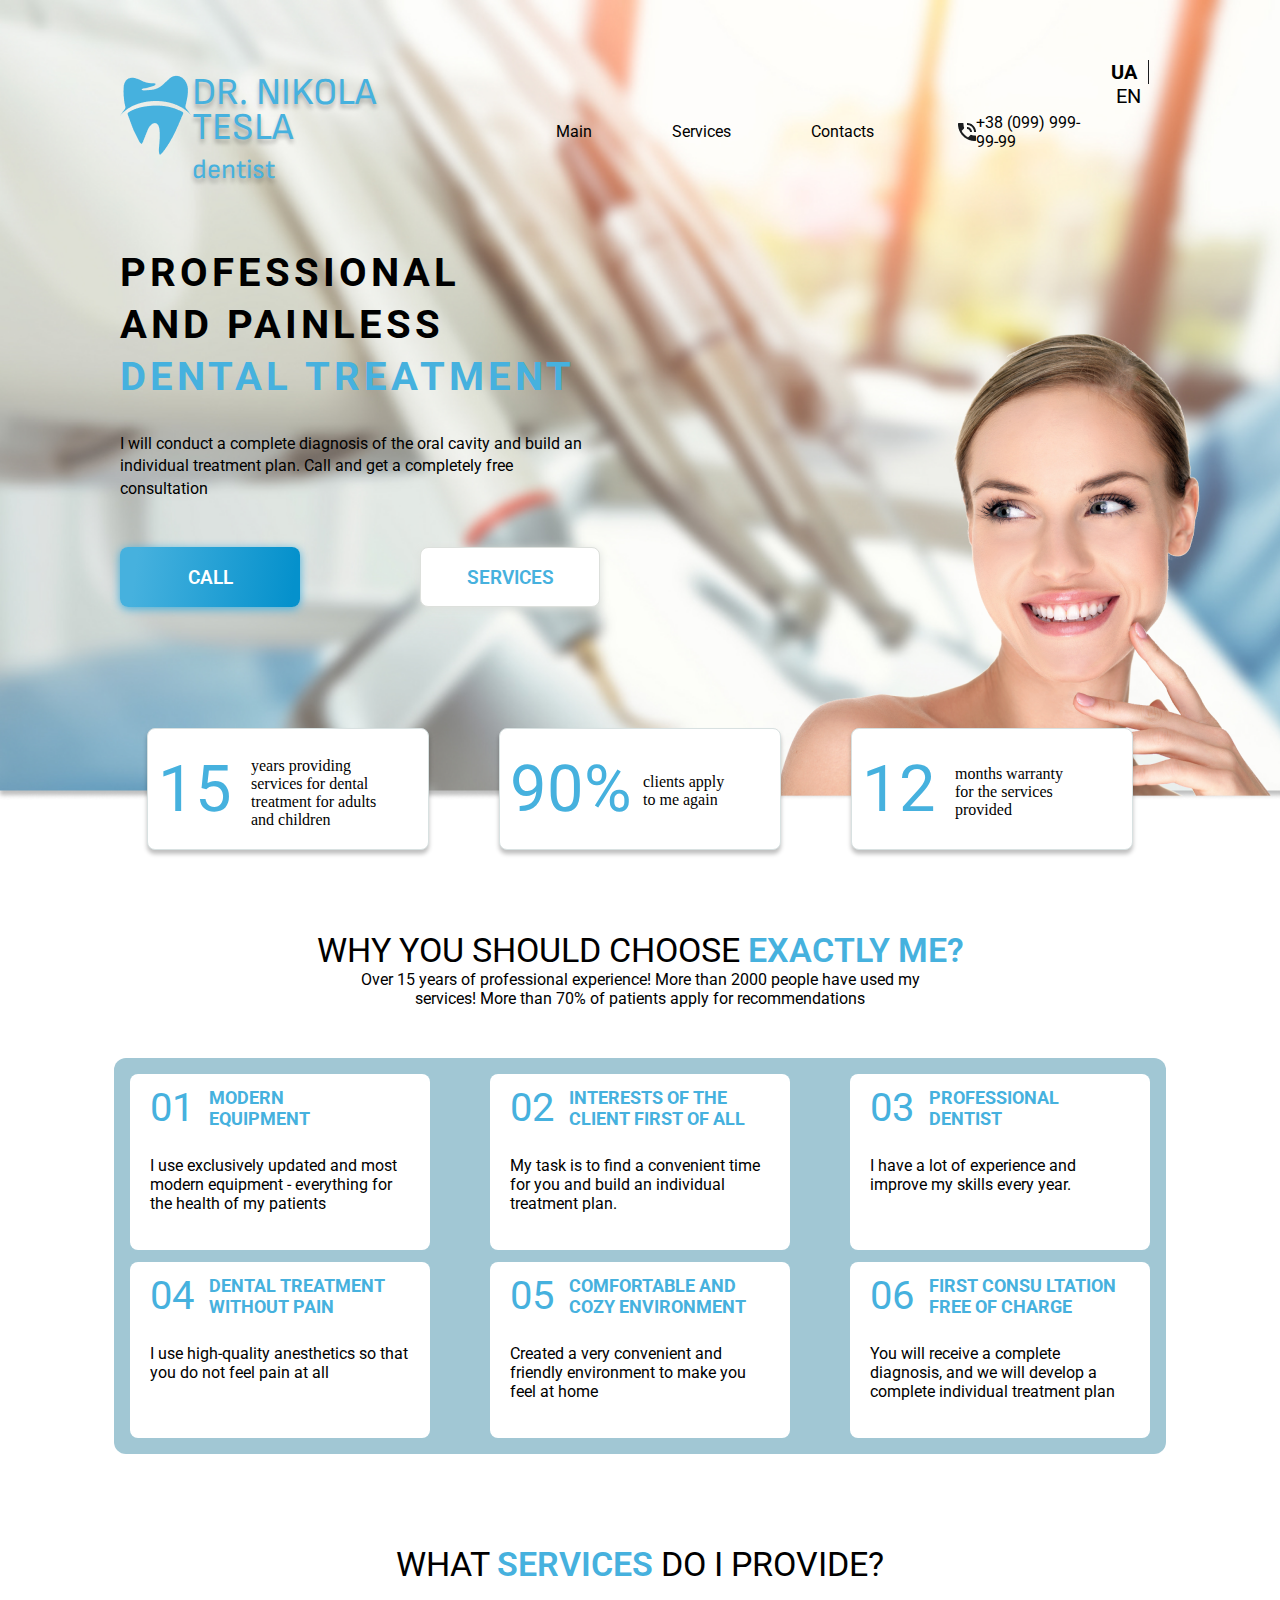
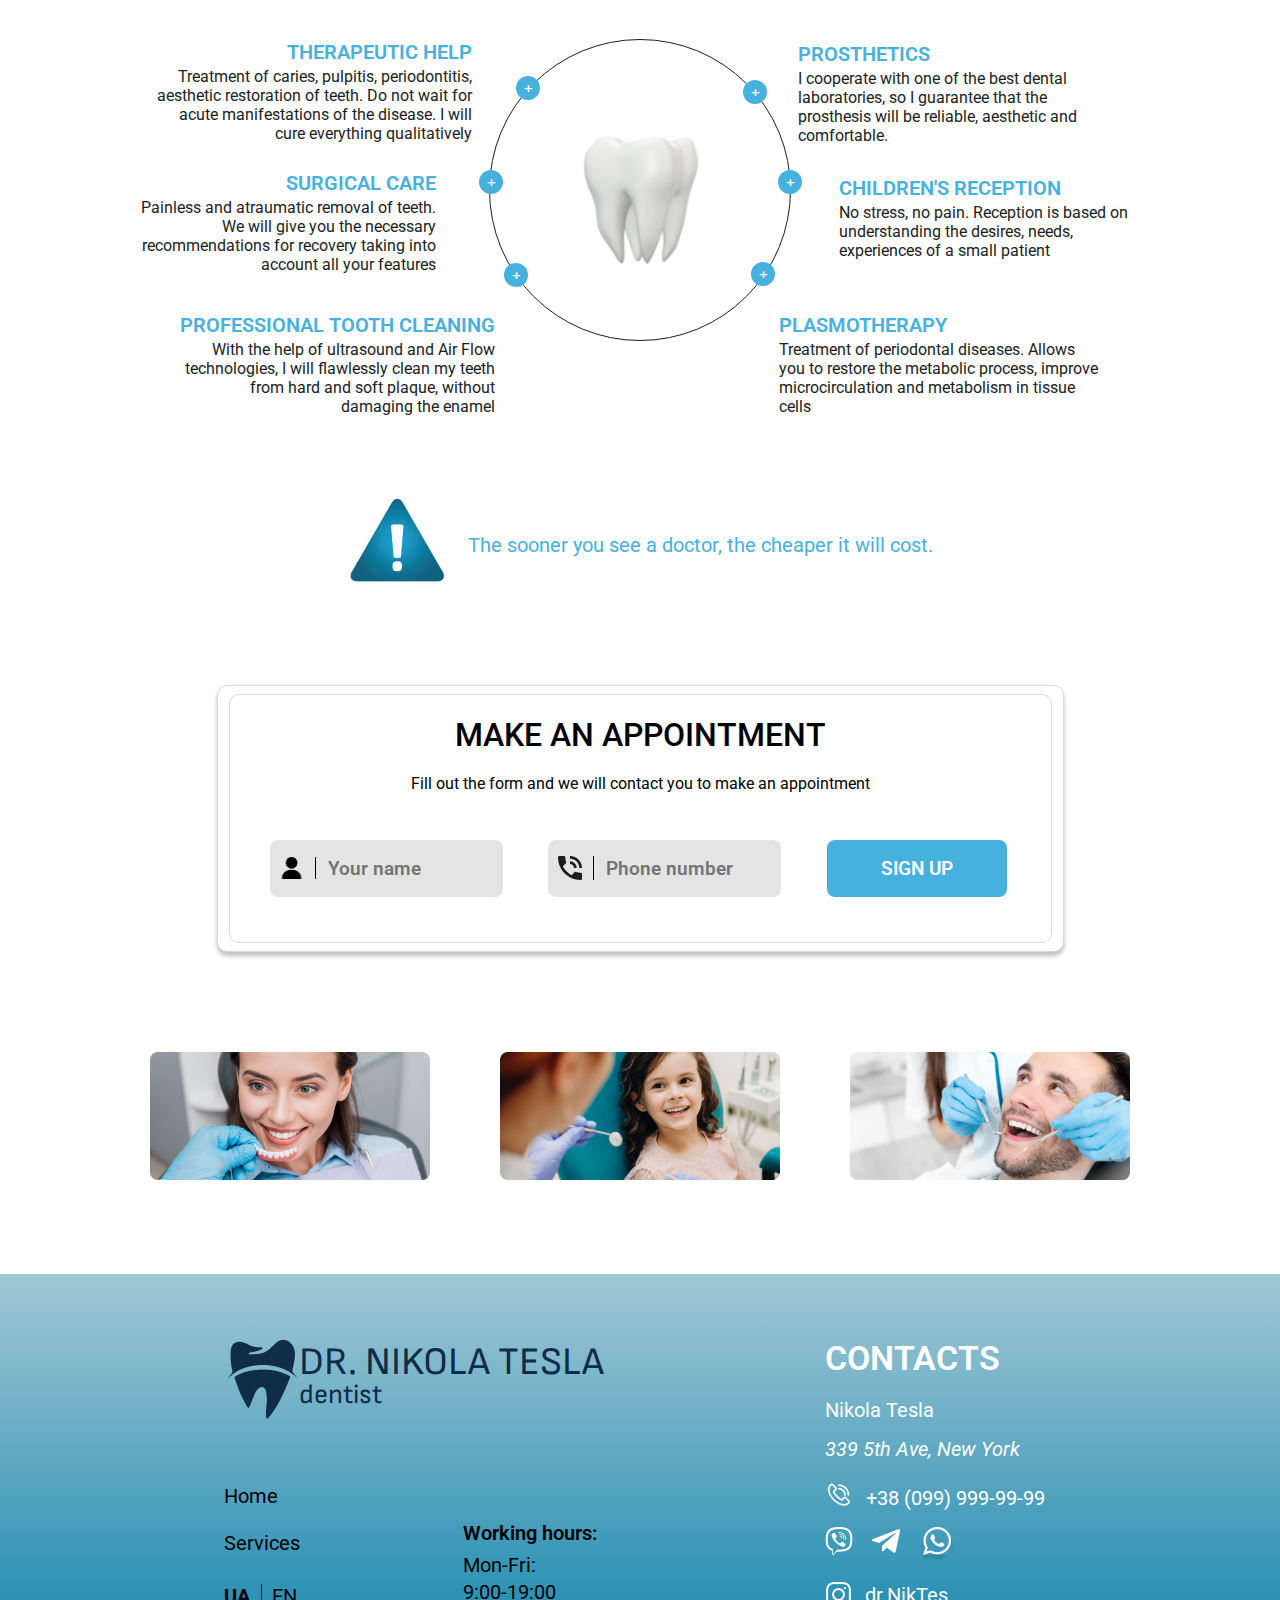
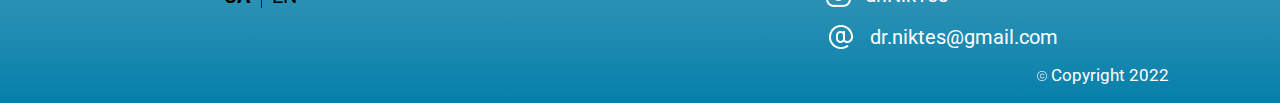
<file: index.html>
<!DOCTYPE html>
<html lang="en">
<head>
    <meta charset="UTF-8">
    <meta http-equiv="X-UA-Compatible" content="IE=edge">
    <meta name="viewport" content="width=device-width, initial-scale=1, maximum-scale=1, user-scalable=0">

    <title>Document</title>
    <link rel="stylesheet" href="style_1.css">
    <link rel="stylesheet" href="adapt-1300px.css">

    <link rel="preconnect" href="https://fonts.googleapis.com">
    <link rel="preconnect" href="https://fonts.gstatic.com" crossorigin>
    <link href="https://fonts.googleapis.com/css2?family=Sofia+Sans:wght@400;700&display=swap" rel="stylesheet">

    <link rel="preconnect" href="https://fonts.googleapis.com">
    <link rel="preconnect" href="https://fonts.gstatic.com" crossorigin>
    <link href="https://fonts.googleapis.com/css2?family=Roboto:wght@400;500;700&family=Sofia+Sans:wght@400;700&display=swap"
          rel="stylesheet">


</head>
<body>
<!--one-screen-->
<div class="for-all-content">
<section class="first-screen">
    <div class="container">
        <div class="header-line">   <!--header-->
            <div class="logo">            <!-- general logo -->
                <div class="logo-tooth">                       <!--зуб  -->
                    <img src="img/tooth1.png" alt="">
                </div>
                <div class="logo-text">        <!--text-->
                    DR. NIKOLA TESLA <span class="dent"><br> dentist</span>
                </div>
            </div>

            <div class="nav">
                <div><a class="nav-item" href="#">Main</a></div>
                <div><a class="nav-item" href="#">Services</a></div>
                <div><a class="nav-item" href="#">Contacts</a></div>

            </div>

            <div class="contact">
                <div class="contact-photo">
                    <img src="img/phone_black.png" alt="">
                    <a href="#">+38 (099) 999-99-99</a>
                </div>
                <div class="language"><a class="language-ua active" href="#">UA</a> <a class="language-en"
                                                                                       href="#">EN</a>
                </div>
            </div>
        </div>

        <!--Description dentist-->
        <main>
            <div class="text-lable">
                PROFESSIONAL <br> AND PAINLESS <span class="dental"> <br> DENTAL TREATMENT</span>
            </div>

            <div class="description">
                I will conduct a complete diagnosis of the oral cavity and build
                an individual treatment plan. Call and get a completely free consultation
            </div>
        </main>

        <!--Button-->

        <div class="but">
            <div class="but-one">
                <button class="butt-one"><a class="a-one" href="tel:+389885858575">CALL</a></button>
            </div>
            <div class="but-two">
                <button class="butt-two"><a class="a-two" href="">SERVICES</a></button>
            </div>
        </div>

    </div>


    <!--image-->
    <div class="image">
        <div>
            <img src="img/woman.png" alt="">
        </div>
    </div>

    <!--  Achievements-->

</section>

<section class="achievements">
    <div class="conteiner">

        <div class="conteiner-card">

            <!--card 1-->
            <div class="card-achiev">
                <div class="cont-achiev">
                    <div class="num">15</div>
                    <div class="text-one">years providing services for dental treatment for adults and children</div>
                </div>
            </div>

            <!--card 2-->
            <div class="card-achiev">
                <div class="cont-achiev">
                    <div class="num-90">90%</div>
                    <div class="text-two">clients apply to me again</div>
                </div>
            </div>

            <!--card 3-->
            <div class="card-achiev">
                <div class="cont-achiev">
                    <div class="num">12</div>
                    <div class="text-three">months warranty for the services provided</div>
                </div>
            </div>

        </div>
    </div>
</section>

<!--two-screen-->

<section class="two-screen">
    <!--Container Why-->

    <div class="conteiner-who">
        <div class="con-who">
            <div class="text-who"><span class="black">WHY YOU SHOULD CHOOSE</span> EXACTLY ME?</div>
            <div class="text-descript">Over 15 years of professional experience! More than 2000 people
                have used my services! More than 70% of patients apply for recommendations
            </div>
        </div>

        <!--Card WHO YOU?-->
        <div class="container">
            <div class="while-cards">

                <!--card 1-->

                <div class="card-one">
                    <div class="content-inner">
                        <div class="content-inner-header">
                            <div class="number">01</div>
                            <div class="heder-blue">MODERN <br> EQUIPMENT</div>
                        </div>
                        <div class="descript-black">
                            I use exclusively updated and most modern equipment - everything for the health of my
                            patients
                        </div>
                    </div>
                </div>

                <div class="card-one">
                    <div class="content-inner">
                        <div class="content-inner-header">
                            <div class="number">02</div>
                            <div class="heder-blue">INTERESTS OF THE <br> CLIENT FIRST OF ALL</div>
                        </div>
                        <div class="descript-black">
                            My task is to find a convenient time for you and build an individual treatment plan.
                        </div>
                    </div>
                </div>


                <div class="card-one">
                    <div class="content-inner">
                        <div class="content-inner-header">
                            <div class="number">03</div>
                            <div class="heder-blue">PROFESSIONAL<br>DENTIST</div>
                        </div>
                        <div class="descript-black">
                            I have a lot of experience and improve my skills every year.
                        </div>
                    </div>
                </div>


                <div class="card-one">
                    <div class="content-inner">
                        <div class="content-inner-header">
                            <div class="number">04</div>
                            <div class="heder-blue">DENTAL TREATMENT <br>WITHOUT PAIN </div>
                        </div>
                        <div class="descript-black">
                            I use high-quality anesthetics so that you do not feel pain at all
                        </div>
                    </div>


                </div>
                <div class="card-one">
                    <div class="content-inner">
                        <div class="content-inner-header">
                            <div class="number">05</div>
                            <div class="heder-blue">COMFORTABLE AND <br>COZY ENVIRONMENT </div>
                        </div>
                        <div class="descript-black">
                            Created a very convenient
                            and friendly environment to make you feel at home
                        </div>
                    </div>
                </div>


                <div class="card-one">
                    <div class="content-inner">
                        <div class="content-inner-header">
                            <div class="number">06</div>
                            <div class="heder-blue">FIRST CONSU LTATION <br> FREE OF CHARGE</div>
                        </div>
                        <div class="descript-black">
                            You will receive a complete diagnosis,
                            and we will develop a complete individual treatment plan
                        </div>
                    </div>
                </div>
            </div>
        </div>
    </div>


</section>

<!-- three section-->

<section class="three-screen">
        
            <div class="header-services">
                WHAT <span class="services" >SERVICES</span> DO I PROVIDE?
            </div>

<div class="main-providedServices-block" >
        
    <div class="conteiner-tooth-in-rine">
            <div class="ring">

               <!--+++++-->
                <button class="b-one">+</button>
                <button class="b-two">+</button>
                <button class="b-three">+</button>
                <button class="b-four">+</button>
                <button class="b-five">+</button>
                <button class="b-six">+</button>

                  <div class="tooth">
                    <img src="img/tooth3.png" alt="">
                </div>

            </div>

            
             <!--bloks-->
                <div class="all-in-three">
                <div class="help-right-one">
                    <div class="header-servis">THERAPEUTIC HELP</div>
                    <div class="desc">Treatment of caries, pulpitis, periodontitis, aesthetic restoration of teeth.
                                Do not wait for acute manifestations of the disease. I will cure everything qualitatively</div>
                </div>

                     <!--2-->
                    <div class="help-right-two">
                        <div class="header-servis">SURGICAL CARE</div>
                        <div class="desc">Painless and atraumatic
                                        removal of teeth. We will give you the necessary recommendations for recovery
                                        taking into account all your features
                        </div>
                    </div>

                    <!--3-->
                    <div class="help-right-three">
                        <div class="header-servis">PROFESSIONAL TOOTH CLEANING</div>
                        <div class="desc">With the help of ultrasound and Air Flow technologies, I will flawlessly clean my teeth from hard and soft plaque,
                                        without damaging the enamel</div>
                    </div>

                    <!--4-->
                    <div class="help-left-four">
                        <div class="header-servis">PROSTHETICS</div>
                        <div class="desc">I cooperate with one of the best dental laboratories, so I guarantee that the prosthesis will be reliable, aesthetic and comfortable.
                        </div>
                    </div>

                    <!--5-->
                    <div class="help-left-five">
                        <div class="header-servis">CHILDREN'S RECEPTION</div>
                        <div class="desc">No stress, no pain. Reception is based on understanding the desires, needs, experiences of a small patient</div>
                    </div>

                    <!--6-->
                    <div class="help-left-six">
                        <div class="header-servis">PLASMOTHERAPY</div>
                        <div class="desc">Treatment of periodontal diseases. Allows you to restore the metabolic process, improve microcirculation and metabolism in tissue cells</div>
                    </div>
                </div>
    </div> 
    
    

</div> <!--//main-providedServices-block-->


 </section>

  <!--four-section-alert-->

 <section class="alert">
    <div class="conteiner">
        <div class="trigon">
          <img src="img/trigon.png" alt="">
        </div>
        <div class="text-alert"> 
            The sooner you see a doctor, the cheaper it will cost.
        </div>
      
    </div>
  </section>


  <!--appointment-->
  
  <section class="appointment">
    <div class="border-outer">
        <div class="border-inner">
            <h2>Make an appointment</h2>
            <p>Fill out the form and we will contact you to make an appointment</p>
        <div class="appointment-conteiner">
            <div class="appointment-name">
                <img src="img/man.svg" height="24px" alt="">
                <input type="text" id="user-name" name="name" placeholder="Your name">
            </div>
            <div class="appointment-tell">
                <img src="img/tell.svg" height="24px" alt="">
                <input type="number" id="user-tell" name="phone" placeholder="Phone number">
            </div>
            <button type="submit" id="appointment-button">SIGN UP</button>
        </div>
        </div>
    </div>
  </section>

  

 <section class="photo-all">
    <div class="conteiner">
      <div class="photo-conteiner"> 
        <div class="photo"> <img src="img/photo1.jpg" alt=""> </div>
        <div class="photo"> <img src="img/photo2.jpg" alt=""> </div>
        <div class="photo"> <img src="img/photo3.jpg" alt=""> </div>
      </div>
    </div>
   </section>



 <!--footer-->
    <section class="footer">
        <!-- <div class="conteiner-for-text"> -->
            <!--logo-->
            <div class="footer-logo">
            <div class="conteiner-logo-thooth">
                <div class=photo-thooth-blue">
                    <img src="img/tooth2.png" alt="">
                </div>
                <div class="header-logo">
                    DR. NIKOLA TESLA <br><span class="dentist-text"> dentist </span>
                </div>
            </div>
            

            <!--block home-->
            <div class="home-working">
                <div class="home-language">
            <div class="home">
                <div class="home-home"><a href="#">Home</a> </div>
                <div class="home-services"> <a href="#">Services</a> </div>
            </div>

            <div class="language">
                <a class="language-ua active" href="#">UA</a> 
                <a class="language-en" href="#">EN</a>
            </div>
                </div>

            <!--working hours-->
            <div class="working">
                <div class="header-working">
                    Working hours:
                </div>
                <div class="mon-fri">
                    Mon-Fri:
                    <br>9:00-19:00</br>
                </div>
            </div>

            </div>

            </div>
            <!--Contacts-->
            <div class="contacts">
                <h2>CONTACTS</h2>
                    <p class="details-text">Nikola Tesla</p>
                     <address>339 5th Ave, New York</address> 
                    
                    
                        <div class="contacts-tell">
                            <a href="tel:+380999999999"><img src="img/phone_white.png" alt=""></a> 
                            <a href="tel:+380999999999">+38 (099) 999-99-99</a> 
                        </div>
                         
                    

                    <div class="details-photo-sotial">
                        <a href="#"><img src="img/viber.png" alt=""></a> 
                        <a href="#"><img src="img/telegram.png" alt=""></a> 
                        <a href="#"><img src="img/whatsapp.png" alt=""></a> 
                    </div>

                    <div class="details-block">
                        
                        <a href="https://instagram.com/dr.NikTes">
                            <img src="img/instagram.png" alt="">
                            dr.NikTes
                        </a>
                        

                        <div class="email-block">
                        <a href="mailto:drinktes@gmail.com">
                            <img src="img/email.png" alt="">
                            dr.niktes@gmail.com
                        </a>
                        </div>
                        
                        
                    </div>
                            
           <div class="footer-copyright">
                            <img src="img/copyright.png" alt="" height="10px" width="10px" >
                            Copyright 2022
                        </div>
                
            </div>

            
        <!-- </div> -->

    </section>
</div>
  
</body>
</html>
</file>
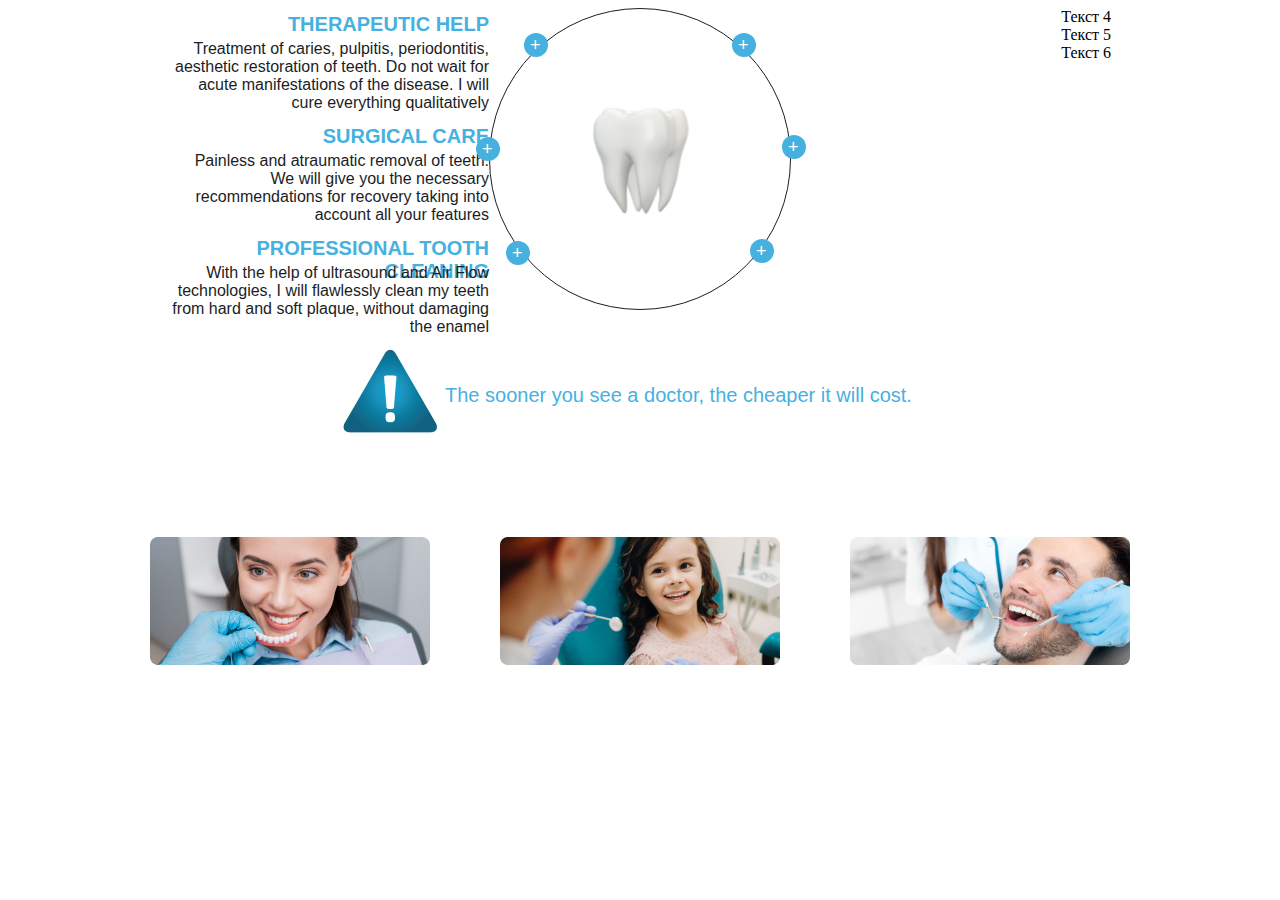
<file: index_gpt.html>
<!DOCTYPE html>
<html lang="en">
<head>
  <meta charset="UTF-8">
  <meta name="viewport" content="width=device-width, initial-scale=1.0">
  <title>Document</title>
  <link rel="stylesheet" href="style.css">
</head>
<body>

<section class="three">
  <div class="container">
  <div class="column">
    <div class="text-block">
      <div class="help-right-one">
                <div class="header-servis">THERAPEUTIC HELP</div>
                <div class="desc">Treatment of caries, pulpitis, periodontitis, aesthetic restoration of teeth.
                      Do not wait for acute manifestations of the disease. I will cure everything qualitatively</div>
                
                </div>
  </div>
    <div class="text-block">
      
                        <div class="header-servis">SURGICAL CARE</div>
                        <div class="desc">Painless and atraumatic
                                        removal of teeth. We will give you the necessary recommendations for recovery
                                        taking into account all your features
                        </div>
                    
    
  </div>

    <div class="text-block">
      
      <div class="header-servis">PROFESSIONAL TOOTH CLEANING</div>
                        <div class="desc">With the help of ultrasound and Air Flow technologies, I will flawlessly clean my teeth from hard and soft plaque,
                                        without damaging the enamel</div>
    

  </div>
</div>
  <div class="column">
    <div class="conteiner-tooth-in-rine">
            <div class="ring">

            <!--+++++-->
             <div class="conteiner-for-circles-one">
                <div class="conteiner-circle-1">
                    <div class="circle">
                        <div class="plus">+</div>
                    </div>  
                </div>


                <div class="conteiner-circle-2">
                    <div class="circle">
                        <div class="plus">+</div>
                    </div>
                </div>

                <div class="conteiner-circle-3">
                    <div class="circle">
                        <div class="plus">+</div>
                    </div>
                </div>

                <div class="conteiner-circle-4">
                    <div class="circle">
                        <div class="plus">+</div>
                    </div>
                </div>

                <div class="conteiner-circle-5">
                    <div class="circle">
                        <div class="plus">+</div>
                    </div>
                </div>

                <div class="conteiner-circle-6">
                    <div class="circle">
                        <div class="plus">+</div>
                    </div>
                </div>

                </div>

                <div class="tooth">
                    <img src="img/tooth3.png" alt="">
                </div>

        </div>
    </div>
  </div>
  <div class="column">
    <div class="text-block">Текст 4</div>
    <div class="text-block">Текст 5</div>
    <div class="text-block">Текст 6</div>
  </div>
</div>

</section>

  

<section class="client-form">
  <div class="conteiner">
    <div class="conteiner">
      
    </div>
  </div>



</section>

  <section class="alert">
    <div class="conteiner">
      <div class="conteiner-text">
        <div class="trigon">
          <img src="img/trigon.png" alt="">
        </div>
          <div class="text-alert"> 
            The sooner you see a doctor, the cheaper it will cost.
          </div>
      </div>
    </div>
  </section>


<section class="photo-all">
    <div class="conteiner">
      <div class="photo-conteiner"> 
        <div class="photo"> <img src="img/photo1.jpg" alt=""> </div>
        <div class="photo"> <img src="img/photo2.jpg" alt=""> </div>
        <div class="photo"> <img src="img/photo3.jpg" alt=""> </div>
      </div>
    </div>
  </section>

</body>
</html>
</file>
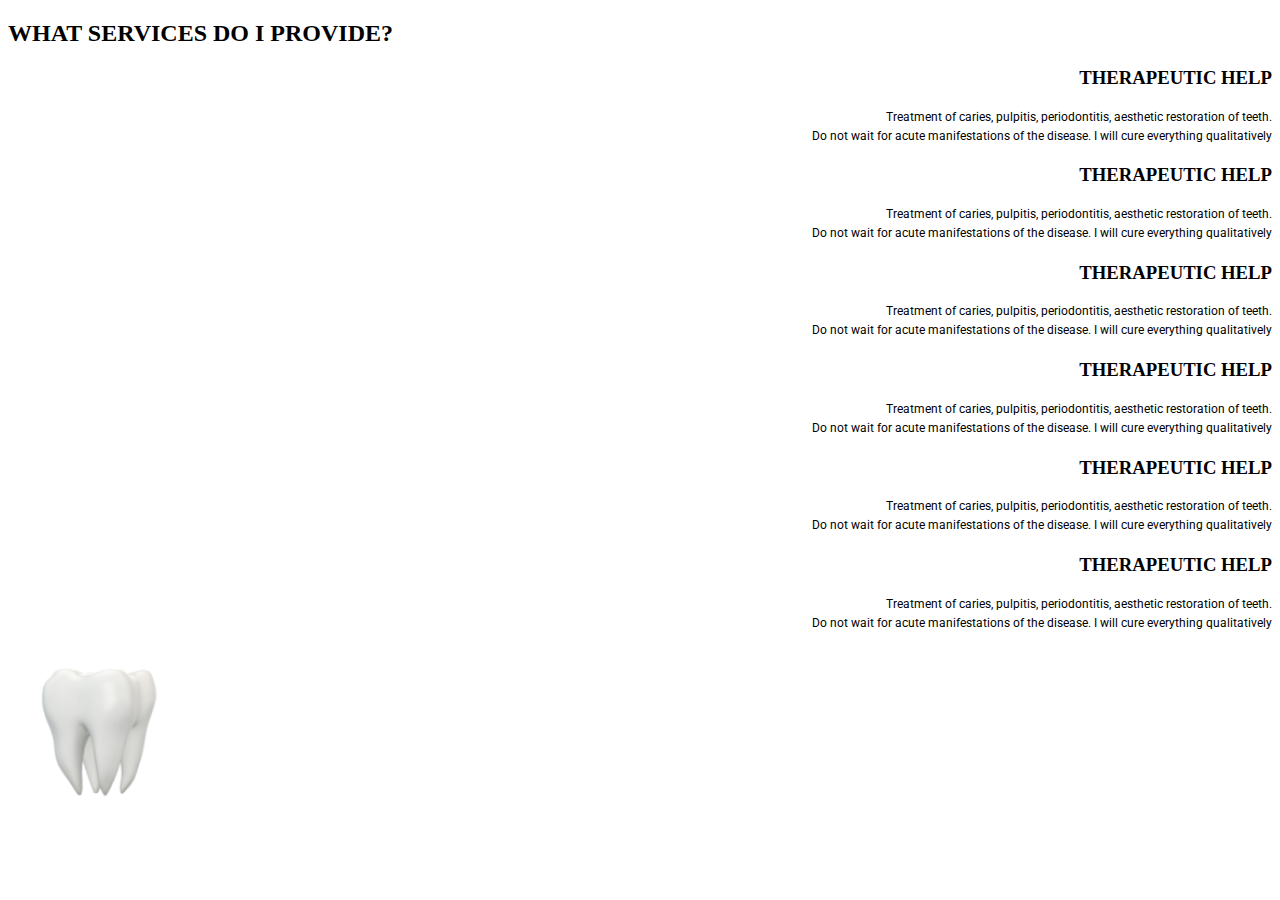
<file: index_grid.html>
<!DOCTYPE html>
<html lang="en">
<head>
    <meta charset="UTF-8">
    <meta http-equiv="X-UA-Compatible" content="IE=edge">
    <meta name="viewport" content="width=device-width, initial-scale=1.0">
    <title>Document</title>
    <link rel="stylesheet" href="style_grid.css">
     <link rel="preconnect" href="https://fonts.googleapis.com">
    <link rel="preconnect" href="https://fonts.gstatic.com" crossorigin>
    <link href="https://fonts.googleapis.com/css2?family=Sofia+Sans:wght@400;700&display=swap" rel="stylesheet">

    <link rel="preconnect" href="https://fonts.googleapis.com">
    <link rel="preconnect" href="https://fonts.gstatic.com" crossorigin>
    <link href="https://fonts.googleapis.com/css2?family=Roboto:wght@400;500;700&family=Sofia+Sans:wght@400;700&display=swap"
          rel="stylesheet">
</head>
<body>
    
    <!-- three section-->
    <section class="main-provideServices">
        <h2>WHAT SERVICES DO I PROVIDE?</h2>
    <div class="services-block">
        <div class="services-box1">
            <h3>THERAPEUTIC HELP</h3>
            <p>Treatment of caries, pulpitis, periodontitis, aesthetic restoration of teeth. <br>
Do not wait for acute manifestations of the disease. I will cure everything qualitatively</p>
        </div>
        <div class="services-box2">
            <h3>THERAPEUTIC HELP</h3>
            <p>Treatment of caries, pulpitis, periodontitis, aesthetic restoration of teeth. <br>
Do not wait for acute manifestations of the disease. I will cure everything qualitatively</p>
        </div>
        <div class="services-box3">
            <h3>THERAPEUTIC HELP</h3>
            <p>Treatment of caries, pulpitis, periodontitis, aesthetic restoration of teeth. <br>
Do not wait for acute manifestations of the disease. I will cure everything qualitatively</p>
        </div>
        <div class="services-box4">
            <h3>THERAPEUTIC HELP</h3>
            <p>Treatment of caries, pulpitis, periodontitis, aesthetic restoration of teeth. <br>
Do not wait for acute manifestations of the disease. I will cure everything qualitatively</p>
        </div>
        <div class="services-box5">
            <h3>THERAPEUTIC HELP</h3>
            <p>Treatment of caries, pulpitis, periodontitis, aesthetic restoration of teeth. <br>
Do not wait for acute manifestations of the disease. I will cure everything qualitatively</p>
        </div>
        <div class="services-box6">
            <h3>THERAPEUTIC HELP</h3>
            <p>Treatment of caries, pulpitis, periodontitis, aesthetic restoration of teeth. <br>
Do not wait for acute manifestations of the disease. I will cure everything qualitatively</p>
        </div>
    </div>
        <img src="img/tooth3.png" alt="">
    </section>



</body>
</html>
</file>
<file: style_1.css>
body {
    margin: 0;
}

a {
    text-decoration: none;
    color: black;
}

.first-screen {
    background-image: url("img/background.jpg");
    background-repeat: no-repeat;
    height: 800px;
    background-size: cover;
    position: relative;
}

.first-screen > .container {
    width: auto;
    margin: auto;
    padding-right: 110px;
    padding-left: 120px;
    z-index: 1;
    position: relative;
}

.header-line {
    display: flex;
    align-items: center;
    flex-direction: row;
    justify-content: space-between;
    padding-top: 60px;
    padding-bottom: 44px;

}

.nav {
    font-family: 'Roboto', sans-serif;
    font-weight: 400;
    font-size: 16px;
    line-height: 19px;
    height: 19px;

    display: grid;
    grid-template-columns: 1fr 1fr 1fr;
    grid-column-gap: 80px;


}

.nav-item {
    font-family: 'Roboto', sans-serif;
    font-weight: 400;
    font-size: 16px;
    color: black;
    transition: color 0.2s linear;

}

.nav-item:hover { /* псевдокласс, будет происходить в тот момент, когда мы наводим мышкой */
    color: #46B1DE;
}

.logo {
    display: flex;
    flex-direction: row;
    margin-right: 120px;

}

.logo-tooth {

}

.logo-text {
    font-family: 'Sofia Sans', sans-serif;
    font-weight: 400;
    font-size: 38px;
    color: #46B1DE;
    text-shadow: 0px 4px 4px rgba(0, 0, 0, 0.25);
    line-height: 35px;

}

.dent {
    font-size: 27px;
    color: #46B1DE;
}


.contact {
    font-family: 'Roboto', sans-serif;
    font-weight: 400;
    font-size: 16px;
    color: black;
    display: flex;
    flex-direction: row;


}

.contact-photo {
    margin-left: 84px;
    margin-right: 23px;
    align-items: center;
    display: flex;
}

.language {
    font-family: 'Roboto', sans-serif;
    font-size: 20px;

}

.language > a:first-child {
    border-right: 1px solid #1B1D1F;
    padding-right: 11px;
    height: 22px;
}

.language > a:last-child {
    padding-left: 5px;
}

.language > .active{
    font-weight: 700;
}

.text-lable {
    font-family: 'Roboto', sans-serif;
    font-weight: 700;
    font-size: 40px;
    color: black;
    position: relative;
    padding-bottom: 30px;
    /* width: 530px; */
    /* height: 158px; */
    line-height: 130%; /* интерлиняж*/
    letter-spacing: 0.1em; /* трекинг, инткрвал между словами*/

}


.dental {
    color: #46B1DE;
}

.description {
    font-family: 'Roboto', sans-serif;
    font-weight: 400;
    font-size: 16px;
    color: black;
    position: relative;
    width: 465px;
    height: 66px;
    line-height: 140%;
    padding-bottom: 48px;

}

.but {
    display: flex;
    flex-direction: row;
    justify-content: space-between;

    display: flex;
    flex-direction: row;
    justify-content: start;

}

.butt-one, .butt-two {
    text-decoration: none;
    font-family: 'Roboto', sans-serif;
    font-weight: 600; /* нужно 500*/
    text-align: center;
    width: 180px;
    height: 60px;
    font-size: 19px;
    border: none;
    border-radius: 8px; /* заокругленніе края*/

}

.butt-one {
    background: linear-gradient(97.59deg, #46B1DE 9.8%, #0591CC 95.1%);
    box-shadow: 0px 2px 10px #46B1DE;

    color: #fff;
    transition: 0.3s;
}

.butt-one:hover {
    transform: scale(1.1); /* время эфекта*/
}

.butt-two {
    background-color: #fff;
    mix-blend-mode: normal;
    border: 1px solid #DDE0DC;
    box-shadow: 0px 2px 10px #DDE0DC;

    transition: 0.3s;
}

.butt-two:hover {
    transform: scale(1.1);
}

.butt-two {
    margin-left: 120px;
}

.a-one {
    color: #fff;
}

.a-two {
    color: #46B1DE;
}

.achievements{
    position: relative;
}

.achievements > .conteiner {
    display: flex;
    flex-direction: row;
    justify-content: space-around;
    position: absolute;
    width: 100%;
    bottom: -50px;
}

.conteiner-card {
    display: grid;
    grid-template-columns: 1fr 1fr 1fr;
    gap: 70px;

    z-index: 2;
    position: relative;
}

.card-achiev {
    width: 280px;
    height: 120px;
    background: #FFFFFF;
    border: 1px solid #D8E1E1;
    box-shadow: 0px 4px 4px rgba(0, 0, 0, 0.25);
    border-radius: 8px;

    display: flex;
    flex-direction: row;

}

.cont-achiev {
    display: flex;
    flex-direction: row;
    align-items: center;
    margin-left: 10px;
}

.num, .num-90 {
    height: 120px;
    color: #46B1DE;
    font-family: 'Roboto', sans-serif;
    font-weight: 400;
    font-size: 65px;

    display: flex;
    align-items: center;
    text-align: center;


}

.num {
    width: 93px;
}

.num-90 {
    width: 133px;
}

.text-one {
    height: 64px;
    width: 146px;
}

.text-two {
    height: 32px;
    width: 95px;
}

.text-three {
    height: 48px;
    width: 120px;
}

.image {
    z-index: 0;
    position: absolute;
    bottom: 0;
    right: 0;
}


.two-screen {
    margin-top: 120px;

}

.conteiner-who {
    display: flex;
    justify-content: center;
    flex-direction: column;
}

.two-screen .container{
    width: 100%;
    display: flex;
    justify-content: center;
}

.con-who {
    margin-bottom: 50px;
}

.text-who {
    font-family: 'Roboto', sans-serif;
    font-weight: 600;
    font-size: 34px;
    text-align: center;
    color: #46B1DE;
    margin-top: 10px;
}

.text-descript {
    width: 612px;
    font-family: 'Roboto', sans-serif;
    font-weight: 400;
    font-size: 16px;
    text-align: center;
    margin: auto;
}

.while-cards{
    background: #A1C7D4;
    padding: 16px 16px 4px 16px;
    border-radius: 12px;
    display: flex;
    flex-wrap: wrap;
    width: 1020px;
    justify-content: space-between;
}

.black {
    font-weight: 400;
    color: #000;
}

/*card WHY*/

.card-one {
    width: 260px;
    height: 156px;
    background: #FFFFFF;
    border-radius: 8px;
    margin-bottom: 12px;
    padding: 10px 20px;
}

.content-inner {
    display: flex;
    flex-direction: column;
}

.content-inner-header{
    display: flex;
    flex-direction: row;
    align-items: center;
    margin-bottom: 25px;
}

.number {
    color: #46B1DE;
    font-family: 'Roboto', sans-serif;
    font-weight: 400;
    font-size: 40px;
}

.heder-blue {
    color: #46B1DE;
    font-family: 'Roboto', sans-serif;
    font-size: 18px;
    font-weight: 700;
    line-height: 21px;
    margin-left: 15px;
}

.descript-black {
    font-family: 'Roboto', sans-serif;
    font-weight: 400;
    font-size: 16px;
    line-height: 19px;
}

.header-services {
    font-family: 'Roboto', sans-serif;
    font-size: 34px;
    text-align: center;
    margin-bottom: 55px;
    font-weight: 400;
    color: #000000;
}

.header-services > .services {
    font-weight: 600;
    color:#46B1DE ;
}
.three-screen {
    margin-top: 90px;
    position: relative;
    margin-bottom: 150px;
}

.ring {
      width: 300px;
      height: 300px;
      border-radius: 50%;
      border: 1px solid #1B1D1F;
      position: relative;    
      
}
.tooth {
    position: absolute;
    top: 41%;
    left: 50%;
    transform: translate(-50%, -50px);
   
}
.b-one {
    top: 40px;
    left: 253px;
}
.b-two {
    top: 36px;
    left: -2px;
}
.b-three {
    top: 130px;
    left: -67px;
}
.b-four {
    top: 223px;
    left: -70px;
}
.b-five {
    top: 130px;
    left: 176px;
}
.b-six {
    top: 222px;
    left: 121px;
}
.ring button {
    background-color: #46B1DE;
    border-radius: 50%;
    width: 24px;
    height: 24px;
    position: relative;
    color: #fff;
    font-family: 'Sofia Sans', sans-serif;
    font-size: 18px;
    font-weight: 400;
    border: none;
}

.conteiner-tooth-in-rine {
    display: flex;
    justify-content: center;
    align-items: center;
}
.conteiner-circle {
    position: relative;
    
}
.circle {
    background-color: #46B1DE;
    border-radius: 50%;
    width: 24px;
    height: 24px;
    position: relative;
    
}


.general-block {
    position: absolute;

}
.help-right-one, .help-right-two, .help-right-three, .help-left-four, .help-left-five, .help-left-six {
    display: flex;
    flex-direction: column;
    width: 320px;
    position: absolute;
}
.help-right-one, .help-right-two, .help-right-three {
    text-align: right;
}
.help-left-four, .help-left-five, .help-left-six {
    text-align: left;
}

.help-right-one {
    right: 168px;
    bottom: 43px;
}
.help-right-two {
    right: 204px;
    bottom: -88px;
}
.help-right-three {
    right: 145px;
    bottom: -230px;
}
.help-left-four {
    left: 158px;
    bottom: 41px;
}
.help-left-five {
    left: 199px;
    bottom: -93px;
}
.help-left-six {
    left: 139px;
    bottom: -230px;
}

.header-servis {
    /* width: 187px; */
    height: 27px;  
    color: #46B1DE;
    font-size: 20px; 
    font-weight: 600;
    font-family: 'Roboto', sans-serif;
    margin-top: 5px;    

}
.desc {
    /* width: 338px; */
    height: 80px;
    font-family: 'Roboto', sans-serif;
    font-weight: 400;
    flex-wrap: wrap;
    font-size: 16px;
    color: #1B1D1F; 
}
.main-providedServices-block {
    /* display: grid;
    grid-template-columns: repeat(3, 1fr);
    grid-template-rows: repeat(2, auto);
    max-width: 96vw;
    margin: 55px auto 0 auto; */
    /* position: relative; чи absolute? */
    
}
.all-in-two {
    /* position: absolute; */
}
.all-in-three {
    position: absolute;
}

.alert > .conteiner {
    
    display: flex;
    text-align: center;
    justify-content: center;
    flex-direction: row;
    align-items: center;
    position: relative;
    width: 100%;
}
.trigon {
    
}
.text-alert {
    font-family: 'Roboto', sans-serif;
    font-weight: 400;
    font-size: 20px;
    color: #46B1DE;
    margin-left: 16px;
}

.appointment {
    background: #FFFFFF;
    border: 1px solid #D9D9D9;
    box-shadow: 0px 4px 4px rgba(0, 0, 0, 0.25);
    border-radius: 10px;
    margin: 87px auto 0;
    width: 845px;
    height: 265px;
    display: flex;
    justify-content: center;
    align-items: center;
}
.border-outer {
     
    width: 821px;
    height: 247px;
    border-radius: 10px;
    background: #FFFFFF;
    border: 1px solid #D9D9D9;
    backdrop-filter: blur(4px); /* для применения эффектов фильтрации к заднему плану элемента*/
}
.border-inner {
    text-align: center;
    margin-top: 29px;
}
.border-inner h2 {
    font-family: 'Roboto', sans-serif;
    font-weight: 500;
    font-size: 32px;
    line-height: 22px;
    text-transform: uppercase; /*все заглавные*/
}
.border-inner p {
    font-family: 'Roboto', sans-serif;
    font-weight: 400;
    font-size: 16px;
    line-height: 22px;
    margin-top: 7px;
}
.appointment-conteiner {
    display: flex;
    flex-direction: row;
    align-items: center;
    justify-content: space-around;
    margin: 45px 21px 0 18px;
   
}
.appointment-name {
        width: 233px;
        height: 57px;
        left: 298px;
        top: 1592px;
        background: rgba(217, 217, 217, 0.71);
        border-radius: 8px;
        font-size: 19px;
        font-family: 'Roboto', sans-serif;
        font-style: normal;
        display: flex;
        align-items: center;
}
.appointment-name img {
    margin-left: 10px;
    height: 22px;
    width: 24px;
    border-right: 1px solid #000;
    padding-right: 11px;
}
#user-name { 
        font-family: 'Roboto';
    font-style: normal;
    font-weight: 600;
    font-size: 19px;
    line-height: 27px;
    color: rgba(27, 29, 31, 0.51);
    border: none;
    background-color: transparent;
    width: 150px;
    margin-left: 10px;
}

.appointment-tell {
    width: 233px;
    height: 57px;
    left: 600px;
    top: 1591px;
    background: rgba(217, 217, 217, 0.71);
    border-radius: 8px;
    font-size: 19px;
    font-family: 'Roboto', sans-serif;
    font-style: normal;
    display: flex;
    align-items: center;
}
.appointment-tell img {
    margin-left: 10px;
    height: 24px;
    width: 24px;
    border-right: 1px solid #000;
    padding-right: 11px; 
}


#user-tell {
    font-family: 'Roboto';
    font-style: normal;
    font-weight: 600;
    font-size: 19px;
    line-height: 27px;
    color: rgba(27, 29, 31, 0.51);
    border: none;
    background-color: transparent;
    width: 150px;
    margin-left: 10px;

}
#appointment-button {
    /* display: flex; */
    justify-content: center;
    align-items: center;
    /* padding: 16px 35px; */
    gap: 10px;
    width: 180px;
    height: 57px;
    left: 900px;
    top: 1592px;
    background: #46B1DE;
    border: transparent;
    border-radius: 8px;
    font-family: 'Roboto';
    font-style: normal;
    font-weight: 600;
    font-size: 19px;
    line-height: 27px;
    text-align: center;
    color: #FFFFFF;
}
/* font-family: 'Sofia Sans', sans-serif;
font-weight: 400;
font-size: 38px;
color: #46B1DE; */

/* 
font-family: 'Roboto', sans-serif;
font-family: 'Sofia Sans', sans-serif; */
.photo-all {
    
    
    margin-top: 100px;
    margin-bottom: 90px;
}
.photo-all > .conteiner {
    display: flex;
    flex-direction: row;
    justify-content: space-around;
    position: relative;
    width: 100%;
   
}
.photo-conteiner { 
    display: grid;
    grid-template-columns: 1fr 1fr 1fr;
    gap: 70px;
    justify-content: center;
}
.photo {
    border-radius: 8px;
}

/*footer*/

.footer {
    display: flex;
    justify-content: space-around;
    background-image: linear-gradient( #A1C7D4, #0680AA);
    width: 100%;
}
.conteiner-for-text {
    position: relative;
}
/* .logo-home-working {
    margin-left: 116px;
    margin-top: 65px
} */
.conteiner-logo-thooth {
    display: flex;
    align-items: center;
    margin-left: 116px;
    margin-top: 65px
}
.photo-thooth-blue{
}
.header-logo {
    font-family: 'Sofia Sans', sans-serif;
    font-weight: 400;
    line-height: 27px;
    font-size: 39px;
    color: #0f2d4a;
}
.dentist-text {
    line-height: 38px;
    font-size: 27px;
    
}
.home-working {
    display: flex;
    font-family: 'Roboto', sans-serif;
    font-weight: 400;
    font-size: 20px;
}
.home-language {
    margin-top: 30px;
    margin-left: 113px;
    
    
}

.home {
    margin-top: 30px;
    font-family: Roboto;
    font-size: 20px;
    font-weight: 400;
    line-height: 27px;
    letter-spacing: 0em;
    text-align: left;

}
.home-home {

}
.home-services {
    margin-top: 20px;
    margin-bottom: 27px;
}
.language {
    margin-bottom: 95px;
}
.language-ua {
}
.active {
}
.language-en {
}
.working {
    position: absolute;
    margin-left: 352px;
    margin-top: 98px;
}
.header-working {
    font-weight: 600;
    padding-bottom: 7px;
}
.mon-fri {
   line-height: 27px;
}
.contacts {
    font-family: 'Roboto', sans-serif;
    font-weight: 400;
    font-size: 20px;
    margin-top: 36px;
    /* margin-left: 378px; */
    color: #fff;
}
.contacts h2 {
    font-weight: 600;
    font-size: 34px;
    margin-bottom: 20px;
}
.contacts p {
    margin-bottom: 15px;
}
.header-contacts {
}
.contacts-details {
}
.details-text {
}

.contacts-tell {
    display: flex;
    align-items: center;
    margin-top: 20px;
}
.contacts-tell img {
    margin-right: 13px;
}
.contacts-tell a {
    color: #fff;
}
.details-photo-sotial {
    display: flex;
    margin-top: 13px;
    justify-content: space-between;
    width: 130px;
}
.details-block a{
    display: flex;
    align-items: center;
    margin-top: 13px;
    color: #fff;
}
.details-block  {
    display: flex;
    flex-direction: column;
}
.details-block img {
    margin-right: 13px;
}
.footer-copyright {
    margin-top: 12px;
    margin-left: 212px;
    font-size: 17px;
}
</file>
<file: adapt-1300px.css>
@media (max-width: 1024px) {
    .logo-text{
        font-size: 32px;
    }
    .first-screen > .container{
        padding: 0 25px;
    }

    .first-screen{
        height: 100vh;
    }
}
@media (max-width: 992px) {
    .for-all-content{
        
    }
}
</file>
<file: style.css>
.container {
    position: relative;
  display: flex;
  flex: 340px 305px 340px; /* Три колонки с равным распределением ширины */
  /* grid-gap: 10px; Отступ между элементами */
}

.text-block {
  /* margin-bottom: 10px; */
  display: flex;
  flex-direction: column;
  text-align: right;
  width: 320px;
}

img {
  max-width: 100%;
  height: auto;
}
.three {
    display: flex;
    justify-content: center;
    text-align: center;
}





.header-services {
    display: flex;
    justify-content: center;
    margin-bottom: 55px;
    
}

.container-services-provide {
    
    
}
.header-services-container , .header-services-container > .services {
    font-family: 'Roboto', sans-serif;
    font-size: 34px;
}
.header-services-container {
    font-weight: 400;
    color: #000000;
    
}

.header-services-container > .services {
    font-weight: 600;
    color:#46B1DE ;
}
.conteiner-tooth-in-rine {
    
}
.three-screen {
    margin-top: 90px;
    position: relative;
}
.jeneral-three-screen {
    position: relative;
    display: flex;
    justify-content: center;
    flex-direction: column;
}
.ring {
      width: 300px;
      height: 300px;
      border-radius: 50%;
      border: 1px solid #1B1D1F;
      position: relative;
      
      
}
.tooth {
    position: absolute;
    top: 43%;
    left: 50%;
    transform: translate(-50%, -50px);
    
   
}
.conteiner-for-circles-one {
    
}
.conteiner-circle-1 {
    position: relative;
    left: 242px;
    top: 24px;
}
.conteiner-circle-2 {
    position: relative;
    left: 292px;
    top: 102px;
}
.conteiner-circle-3 {
    position: relative;
    left: 260px;
    top: 182px;
}
.conteiner-circle-4 {
    position: relative;
    left: 34px;
    top: -48px;
}
.conteiner-circle-5 {
    position: relative;
    left: -14px;
    top: 32px;
}
.conteiner-circle-6 {
    position: relative;
    left: 16px;
    top: 112px;
}
.conteiner-tooth-in-rine {
    max-width: 100%;
  height: auto;
    /* display: flex;
    justify-content: center;
    align-items: center; */
}
.conteiner-circle {
    position: relative;
    
    
}
.circle {
    background-color: #46B1DE;
    border-radius: 50%;
    width: 24px;
    height: 24px;
    position: relative;
    
}
.plus {
    text-decoration: none;
    font-family: 'Sofia Sans', sans-serif;
    font-size: 18px;
    font-weight: 400;
    color: #fff;
    position: absolute;
    top: 2px;
    left: 6px;
}

.general-block {
    position: absolute;

}
.help-right-one, .help-right-two, .help-right-three, .help-left-four, .help-left-five, .help-left-six {
    /* display: flex;*/
    flex-direction: column; 
    width: 320px;
    position: relative;
}
.help-right-one, .help-right-two, .help-right-three {
    text-align: right;
}
.help-left-four, .help-left-five, .help-left-six {
    text-align: left;
}

.help-right-one {
    /* left: 200px;
    bottom: 310px; */
}
.help-right-two {
    left: 154px;
    bottom: 290px;
}
.help-right-three {
    left: 227px;
    bottom: 262px;
}
.help-left-four {
    left: 847px;
    bottom: 647px;
}
.help-left-five {
    left: 880px;
    bottom: 626px;
}
.help-left-six {
    left: 818px;
    bottom: 603px;
}

.header-servis {
    /* width: 187px; */
    height: 27px;  
    color: #46B1DE;
    font-size: 20px; 
    font-weight: 600;
    font-family: 'Roboto', sans-serif;
    margin-top: 5px;    

}
.desc {
    /* width: 338px; */
    height: 80px;
    font-family: 'Roboto', sans-serif;
    font-weight: 400;
    /* flex-wrap: wrap; */
    font-size: 16px;
    color: #1B1D1F; 
}
.all-in-one {
    display: grid;
    grid-template-columns: 1fr 1fr 1fr;
    gap: 10px;
    position: relative; /*чи absolute?*/
    
}
.all-column{
    /* position: absolute; */
}
.all-in-three {
    position: static;
}
.photo-all {
    margin-top: 90px;
}
.photo-all > .conteiner {
    display: flex;
    flex-direction: row;
    justify-content: space-around;
    position: relative;
    width: 100%;
   
}
.photo-conteiner { 
    display: grid;
    grid-template-columns: 1fr 1fr 1fr;
    gap: 70px;
    position: relative;
    justify-content: center;
}
.photo {
    border-radius: 8px;
}

.alert {    
}
.alert > .conteiner {
    
     display: flex;
    
    text-align: center;
    justify-content: center;
    flex-direction: row;
    align-items: center;
    /* margin-left: 10px; */
    
    position: relative;
    width: 100%;
}
.conteiner-text {
    align-items: center; 
    width: 600px;
    height: 103px;
    display: flex;
    flex-direction: row;
}
.trigon {
    display: inline-block;
    
}
.text-alert {
    font-size: 20px;
    font-weight: 400;
    color: #46b1de;  
    font-family: 'Sofia Sans', sans-serif;
    line-height: 35px;   
}
</file>
<file: style_grid.css>
.services-block p {
    font-family: 'Roboto';
    font-style: normal;
    font-weight: 400;
    font-size: 12px;
    line-height: 19px;
}
.services-block div {
    margin-left: 25px;
    text-align: end;
    width: auto;
    
}
</file>
